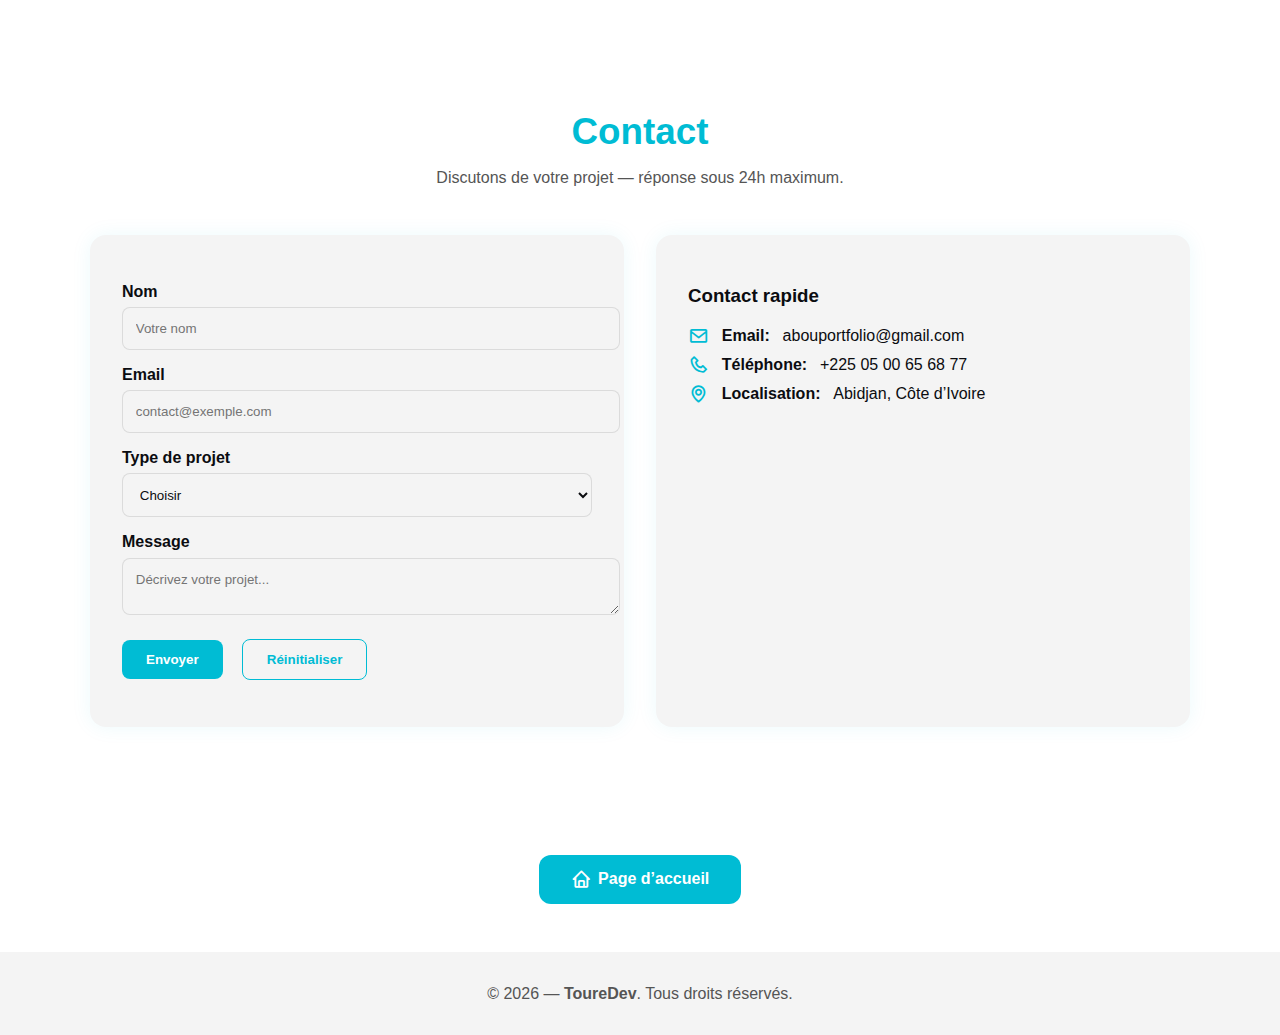
<file: contact.html>
<!DOCTYPE html>
<html lang="fr">
<head>
  <meta charset="UTF-8" />
  <meta name="viewport" content="width=device-width, initial-scale=1.0" />
  <title>Contact | ToureDev</title>
  <link rel="icon" href="favicon.png" type="image/png" />
  <link href="https://unpkg.com/boxicons@2.1.4/css/boxicons.min.css" rel="stylesheet" />

  <style>
    :root {
      --primary: #00bcd4;
      --bg: #0b0c10;
      --text: #f0f0f0;
      --muted: #aaa;
      --card-bg: #14161c;
    }

    @media (prefers-color-scheme: light) {
      :root {
        --primary: #00bcd4;
        --bg: #ffffff;
        --text: #0b0c10;
        --muted: #555;
        --card-bg: #f4f4f4;
      }
    }

    body {
      margin: 0;
      font-family: "Poppins", sans-serif;
      background-color: var(--bg);
      color: var(--text);
      overflow-x: hidden;
      transition: background-color 0.5s ease, color 0.5s ease;
    }

    section {
      padding: 5rem 2rem;
      max-width: 1100px;
      margin: 0 auto;
      animation: fadeIn 1s ease both;
    }

    .section-title {
      text-align: center;
      font-size: 2.3rem;
      margin-bottom: 0.5rem;
      color: var(--primary);
    }

    .section-sub {
      text-align: center;
      color: var(--muted);
      margin-bottom: 3rem;
      font-size: 1rem;
    }

    .contact-grid {
      display: grid;
      grid-template-columns: repeat(auto-fit, minmax(340px, 1fr));
      gap: 2rem;
    }

    .contact-card {
      background-color: var(--card-bg);
      border-radius: 16px;
      padding: 2rem;
      box-shadow: 0 0 20px rgba(0, 188, 212, 0.08);
      transition: transform 0.3s ease, box-shadow 0.3s ease;
    }

    .contact-card:hover {
      transform: translateY(-6px);
      box-shadow: 0 0 30px rgba(0, 188, 212, 0.25);
    }

    form label {
      display: block;
      margin-top: 1rem;
      font-weight: 600;
    }

    form input,
    form select,
    form textarea {
      width: 100%;
      margin-top: 0.4rem;
      padding: 0.8rem;
      border-radius: 8px;
      border: 1px solid rgba(0, 0, 0, 0.1);
      background-color: var(--card-bg);
      color: var(--text);
      font-family: inherit;
      transition: border 0.3s ease, background-color 0.3s ease, color 0.3s ease;
    }

    form input:focus,
    form select:focus,
    form textarea:focus {
      border: 1px solid var(--primary);
      outline: none;
    }

    .btn {
      display: inline-flex;
      align-items: center;
      justify-content: center;
      padding: 0.75rem 1.5rem;
      margin-top: 1.2rem;
      background-color: var(--primary);
      color: white;
      border-radius: 8px;
      border: none;
      cursor: pointer;
      font-weight: 600;
      transition: transform 0.3s ease, box-shadow 0.3s ease;
      text-decoration: none;
    }

    .btn:hover {
      transform: translateY(-3px);
      box-shadow: 0 0 20px rgba(0, 188, 212, 0.4);
    }

    .btn-ghost {
      background-color: transparent;
      border: 1px solid var(--primary);
      color: var(--primary);
      margin-left: 0.6rem;
    }

    .btn-ghost:hover {
      background-color: var(--primary);
      color: #fff;
    }

    .line {
      display: flex;
      align-items: center;
      gap: 0.8rem;
      margin-bottom: 0.5rem;
      color: var(--text);
    }

    .line i {
      color: var(--primary);
      font-size: 1.3rem;
    }

    /* 🔙 Bouton Page d’accueil */
    .home-link {
      display: block;
      width: fit-content;
      margin: 3rem auto 0;
      text-align: center;
      font-weight: 600;
      background-color: var(--primary);
      color: white;
      padding: 0.9rem 2rem;
      border-radius: 12px;
      text-decoration: none;
      transition: all 0.3s ease;
    }

    .home-link i {
      vertical-align: middle;
      margin-right: 0.4rem;
      font-size: 1.3rem;
    }

    .home-link:hover {
      transform: translateY(-3px);
      box-shadow: 0 0 25px rgba(0, 188, 212, 0.5);
    }

    footer {
      text-align: center;
      padding: 2rem;
      color: var(--muted);
      border-top: 1px solid rgba(255, 255, 255, 0.05);
      background-color: var(--card-bg);
      margin-top: 3rem;
    }

    @keyframes fadeIn {
      from {
        opacity: 0;
        transform: translateY(20px);
      }
      to {
        opacity: 1;
        transform: translateY(0);
      }
    }

    @media (max-width: 480px) {
      .section-title {
        font-size: 1.8rem;
      }
      .btn {
        width: 100%;
      }
      .contact-card {
        padding: 1.5rem;
      }
      .home-link {
        width: 100%;
      }
    }
  </style>
</head>

<body>
  <main>
    <section id="contact">
      <h2 class="section-title">Contact</h2>
      <p class="section-sub">Discutons de votre projet — réponse sous 24h maximum.</p>

      <div class="contact-grid">
        <div class="contact-card contact-form">
          <form id="contactForm">
            <label for="name">Nom</label>
            <input id="name" name="name" type="text" placeholder="Votre nom" required />

            <label for="email">Email</label>
            <input id="email" name="email" type="email" placeholder="contact@exemple.com" required />

            <label for="service">Type de projet</label>
            <select id="service" name="service" required>
              <option value="">Choisir</option>
              <option>Site vitrine</option>
              <option>Refonte</option>
              <option>Application web</option>
              <option>Maintenance</option>
            </select>

            <label for="message">Message</label>
            <textarea id="message" name="message" placeholder="Décrivez votre projet..." required></textarea>

            <div style="display:flex;gap:0.6rem;align-items:center;">
              <button type="submit" class="btn">Envoyer</button>
              <button type="reset" class="btn btn-ghost">Réinitialiser</button>
            </div>

            <p id="formStatus" style="margin-top:0.8rem;font-size:0.95rem;"></p>
          </form>
        </div>

        <aside class="contact-card contact-info">
          <h3>Contact rapide</h3>
          <div class="line"><i class="bx bx-envelope"></i><strong>Email:</strong> abouportfolio@gmail.com</div>
          <div class="line"><i class="bx bx-phone"></i><strong>Téléphone:</strong> +225 05 00 65 68 77</div>
          <div class="line"><i class="bx bx-map"></i><strong>Localisation:</strong> Abidjan, Côte d’Ivoire</div>
        </aside>
      </div>
    </section>
  </main>

  <!-- 🔙 Bouton Page d'accueil -->
  <a href="index.html" class="home-link"><i class="bx bx-home"></i>Page d’accueil</a>

  <footer>
    © <span id="year">2025</span> — <strong>ToureDev</strong>. Tous droits réservés.
  </footer>

  <script>
    document.getElementById("year").textContent = new Date().getFullYear();

    document.getElementById("contactForm").addEventListener("submit", function(e) {
      e.preventDefault();
      const status = document.getElementById("formStatus");
      status.textContent = "Envoi en cours...";
      setTimeout(() => {
        status.textContent = "✅ Message envoyé avec succès ! Merci pour votre confiance.";
      }, 1500);
    });
  </script>
</body>
</html>
</file>
